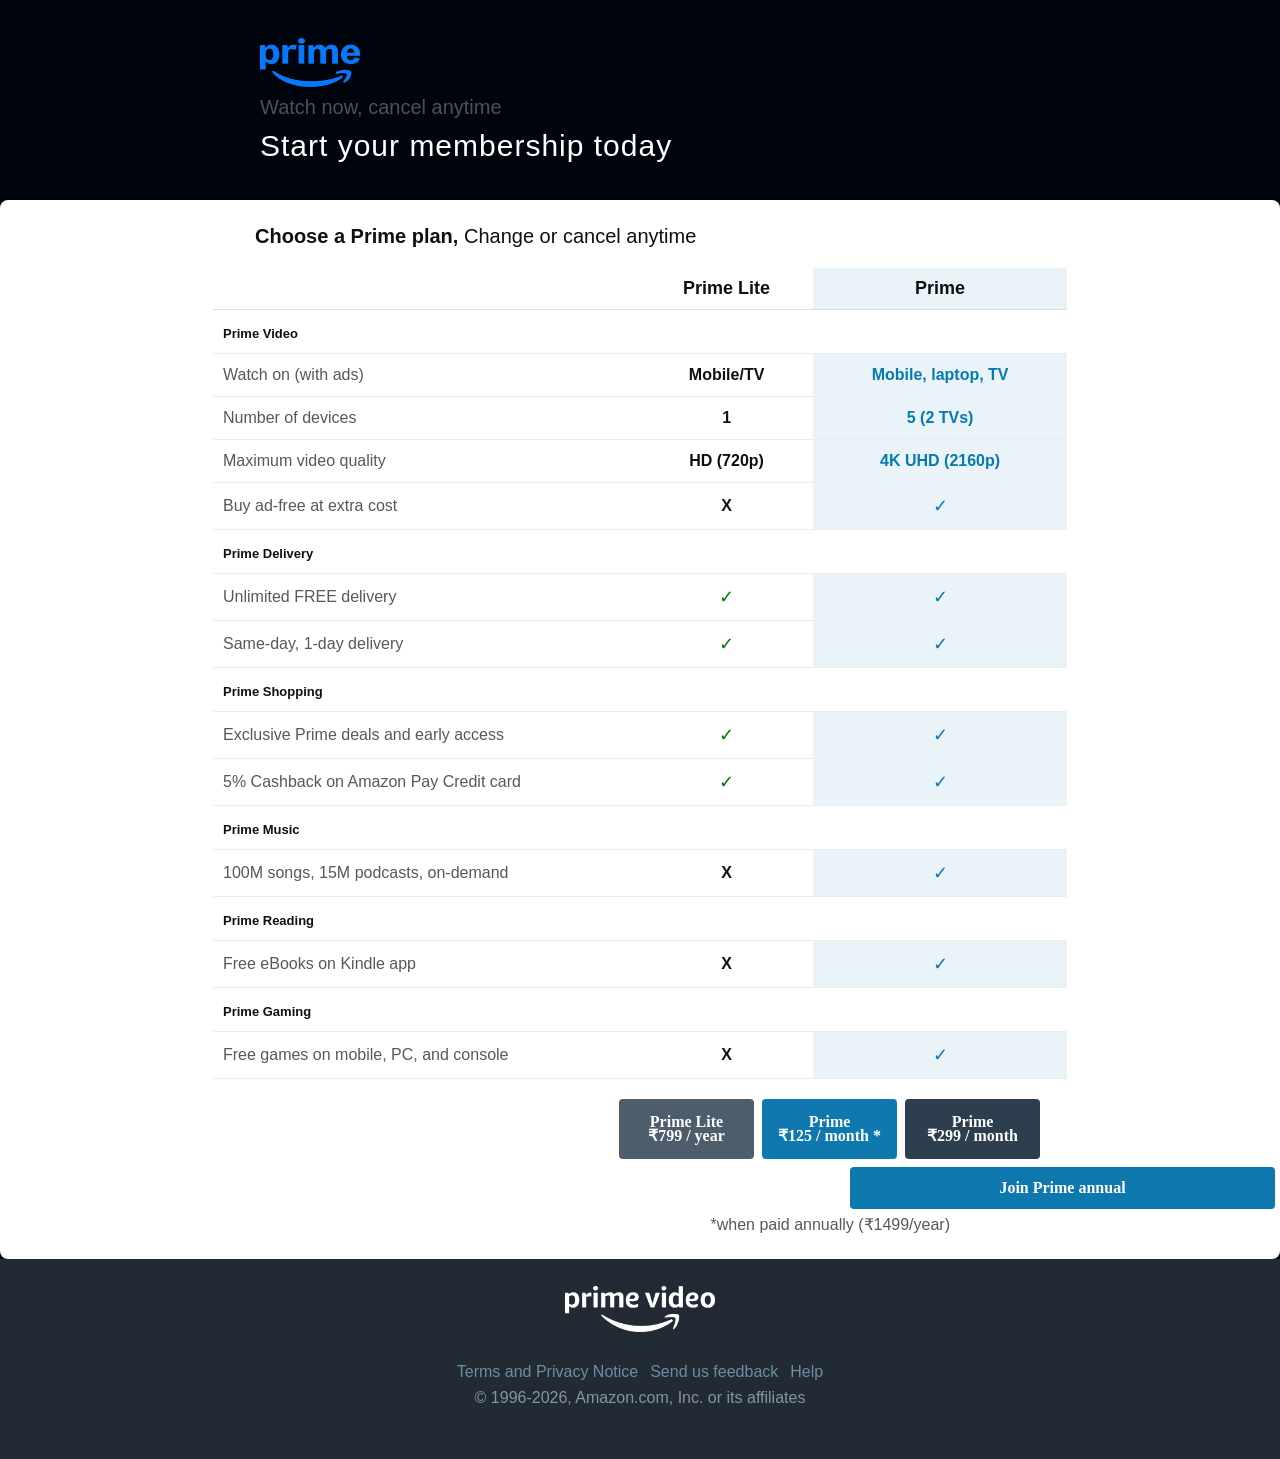
<file: join prime.html>
<!DOCTYPE html>
<html lang="en">
<head>
    <meta charset="UTF-8">
    <meta name="viewport" content="width=device-width, initial-scale=1.0">
    <title>Document</title>
    <link rel="stylesheet" href="./join prime.css">
    <link href="https://fonts.cdnfonts.com/css/amazon-ember" rel="stylesheet">
</head>
<body>


<div class="hero">
  <div>
    <h1><img src ="./img/download (1).png"></h1>
    <p>Watch now, cancel anytime</p>
    <h2 style="margin-top:10px;  font-family: 'Amazon Ember Display', sans-serif; font-weight: 500; font-size: 30px;letter-spacing:1px;">Start your membership today</h2>
  </div>
</div>


<div class="container">
  <h3>Choose a Prime plan,<span> Change or cancel anytime</span></h3>
  <table>
    <tr>
      <th style="width:50%; text-align:left;"></th>
      <th>Prime Lite</th>
      <th class="bg-blue">Prime</th>
    </tr>

    <tr>
        <td colspan="3" class="category">Prime Video</td>
    </tr>
    <tr>
        <td>Watch on (with ads)</td>
        <td class="center bold">Mobile/TV</td>
        <td class="center blue bg-blue">Mobile, laptop, TV</td>
    </tr>
    <tr>
        <td>Number of devices</td>
        <td class="center bold">1</td>
        <td class="center blue bg-blue">5 (2 TVs)</td>
    </tr>
    <tr>
        <td>Maximum video quality</td>
        <td class="center bold">HD (720p)</td>
        <td class="center blue bg-blue">4K UHD (2160p)</td>
    </tr>
    <tr>
        <td>Buy ad-free at extra cost</td>
        <td class="center icon-x">X</td>
        <td class="center icon-tick-blue bg-blue">✓</td>
    </tr>

    <tr>
        <td colspan="3" class="category">Prime Delivery</td>
    </tr>
    <tr>
        <td>Unlimited FREE delivery</td>
        <td class="center icon-tick">✓</td>
        <td class="center icon-tick-blue bg-blue">✓</td>
    </tr>
    <tr>
        <td>Same-day, 1-day delivery</td>
        <td class="center icon-tick">✓</td>
        <td class="center icon-tick-blue bg-blue">✓</td>
    </tr>

    <tr>
        <td colspan="3" class="category">Prime Shopping</td>
    </tr>
    <tr>
        <td>Exclusive Prime deals and early access</td>
        <td class="center icon-tick">✓</td>
        <td class="center icon-tick-blue bg-blue">✓</td>
    </tr>
    <tr>
        <td>5% Cashback on Amazon Pay Credit card</td>
        <td class="center icon-tick">✓</td>
        <td class="center icon-tick-blue bg-blue">✓</td>
    </tr>

    <tr>
        <td colspan="3" class="category">Prime Music</td>
    </tr>
    <tr>
        <td>100M songs, 15M podcasts, on-demand</td>
        <td class="center icon-x">X</td>
        <td class="center icon-tick-blue bg-blue">✓</td>
    </tr>

    <tr>
        <td colspan="3" class="category">Prime Reading</td>
    </tr>
    <tr>
        <td>Free eBooks on Kindle app</td>
        <td class="center icon-x">X</td>
        <td class="center icon-tick-blue bg-blue">✓</td>
    </tr>

    <tr>
        <td colspan="3" class="category">Prime Gaming</td>
    </tr>
    <tr>
        <td>Free games on mobile, PC, and console</td>
        <td class="center icon-x">X</td>
        <td class="center icon-tick-blue bg-blue">✓</td>
    </tr>
  </table>

  <div class="btn-row">
    <button class="btn b1">Prime Lite<br>₹799 / year</button>
    <button class="btn b2">Prime<br>₹125 / month *</button>
    <button class="btn b3">Prime<br>₹299 / month</button>
  </div>
  <button class="join-btn">Join Prime annual</button>
  <p class="small">*when paid annually (₹1499/year)</p>
</div>


<footer class="prime-footer">
  <div class="logo"><img src ="./img/y.png"></div>
  <div class="links">
    <a href="#">Terms and Privacy Notice</a>
    <a href="#">Send us feedback</a>
    <a href="#">Help</a>
  </div>
  <div class="copy">© 1996-2026, Amazon.com, Inc. or its affiliates</div>
</footer>

    
</body>
</html>
</file>
<file: join prime.css>
@import url('https://fonts.cdnfonts.com/css/amazon-ember');

*{ 
    margin:0;
    padding:0; 
    box-sizing:border-box; 
    /* font-family: Arial, sans-serif;  */
}
body{ 
    background:#00050d; 
    color:white; 
     font-family: 'Amazon Ember Display', sans-serif;
}
.hero{
  height:200px;
  background: linear-gradient(to right, #00050d 40%, transparent), linear-gradient(to top, #00050d, transparent 50%);
  display:flex; 
  align-items:center ;
   margin-left: 210px;
   padding:50px;
}
.hero p{
    font-size: 20px;
    color: #515050;

}
.hero img{
    height:50px;
    width: 100px;
}





.container{
  background:#fff;
  width: 100%;
  font-family: 'Amazon Ember', Arial, sans-serif;
  padding: 25px 30px;
  border-radius: 8px;
}
.container h3{
  font-size:20px;
  font-weight: 700;
  color:#0f1111;
  margin-bottom: 20px;
  margin-left: 225px;
}
span{
    font-size: 20px;
    font-weight: 400;
}

table{
  width:70%;
  border-collapse:collapse;
  margin: auto;
}
th{
  font-size:18px;
  font-weight: 700;
  color:#0f1111;
  padding:10px;
  text-align:center;
  border-bottom:1px solid #ddd;
}
td{
  font-size:16px;
  color:#565959;
  padding:12px 10px;
  border-bottom:1px solid #eaeded;
}

.category{
  font-weight:700;
  color:#0f1111;
  font-size:13px;
  padding-top:16px !important;
  border-bottom:1px solid #eaeded;
}

.center{
     text-align:center; 
    }
.bold{
     font-weight:700; 
     color:#0f1111; 
    }
.blue{
     color:#067ab1; 
     font-weight:700;
     }
.bg-blue{
     background:#eaf3f8; 
    }

.icon-x{
     font-weight:700;
      color:#0f1111; 
      font-size:16px;
     }
.icon-tick{ 
    color:#067600;
     font-size:18px; 
     font-weight:300;
     }
.icon-tick-blue{ 
    color:#067ab1;
     font-size:18px; 
     font-weight:300;
     }


.btn-row{
  display:flex;
  justify-content:flex-end;
  gap:8px;
  margin-top:20px;
  margin-right: 210px;
}
.btn{
  width:135px;
  min-height: 60px;
  padding:8px 0;
  
  border-radius:4px;
  border:0;
  color:white;
  font-family:'Amazon Ember';
  font-size:16px;
  font-weight:700;
  line-height:14px;
}
.b1{ background:#4e5d6b; }
.b2{ background:#0f79af; }
.b3{ background:#2d3e4f; }

.join-btn{
  margin-top:8px;
  margin-left:820px;
  display:block;
  width:425px;
  background:#0f79af;
  color:white;
  border:0;
  padding:12px;
  border-radius:4px;
  font-family:'Amazon Ember';
  font-weight:700;
  font-size:16px;
}
.small{
  text-align:right;
  font-size:16px;
  color:#565959;
  margin-top:6px;
  padding-right:300px;
}
.prime-footer{
  background:#222a33;
  width:100%;
  /* padding:18px 0 20px 0; */
  text-align:center;
  font-family:'Amazon Ember', Arial, sans-serif;
  height: 200px;
}

.logo img{
    height:100px;
    width: 150px;
    object-fit: contain;
    /* padding-top: -30px; */

}
.links{
  /* margin-top:6px; */
  display:flex;
  gap:12px;
  justify-content:center;
  /* padding-bottom: 50px; */
}
.links a{
  color:#6b8ea3;
  font-size:16px;
  text-decoration:none;
}
.links a:hover{ text-decoration:underline; color:#1c8ab6; }
.copy{
  margin-top:8px;
  color:#8197a4;
  font-size:16px;
}
/* ========== PRIME COMPARISON - FULL RESPONSIVE ========== */

@media (max-width: 1200px){
  .hero{margin-left:100px;padding:30px;}
  .container h3{margin-left:100px;}
  table{width:85%;}
  .btn-row{margin-right:100px;}
  .join-btn{margin-left:auto;margin-right:100px;width:350px;}
  .small{padding-right:100px;}
}

@media (max-width: 1024px){
  .hero{margin-left:30px;padding:25px;height:160px;}
  .hero img{height:40px;width:80px;}
  .hero p{font-size:18px;}
  .container{padding:20px 15px;}
  .container h3{margin-left:30px;font-size:18px;}
  table{width:90%;}
  th{font-size:16px;}
  td{font-size:14px;}
  .btn-row{margin-right:30px;}
  .join-btn{margin-right:30px;width:300px;}
  .small{padding-right:30px;font-size:14px;}
  .links a,.copy{font-size:14px;}
}

@media (max-width: 768px){
  .hero{margin-left:0;padding:20px 15px;height:140px;flex-direction:column;align-items:flex-start;gap:8px;justify-content:center;}
  .hero p{font-size:16px;}
  .container{padding:15px 10px;border-radius:0;}
  .container h3{margin-left:0;text-align:center;font-size:18px;}
  /* TABLE SCROLL */
  .container{overflow-x:auto;}
  table{width:700px;min-width:700px;margin:0;}
  th{font-size:14px;padding:8px 6px;}
  td{font-size:13px;padding:8px 6px;}
  .category{font-size:11px;}
  .btn-row{margin-right:0;justify-content:center;flex-wrap:wrap;gap:6px;margin-top:15px;}
  .btn{width:110px;min-height:50px;font-size:13px;}
  .join-btn{margin:15px auto 0 auto;width:90%;max-width:350px;margin-left:auto;}
  .small{text-align:center;padding-right:0;font-size:12px;}
  .prime-footer{height:auto;padding:20px 10px;}
  .logo img{height:70px;width:110px;}
  .links{flex-wrap:wrap;gap:8px;}
  .links a{font-size:13px;}
  .copy{font-size:12px;}
}

@media (max-width: 600px){
  .hero{height:120px;padding:15px;}
  .hero img{height:35px;width:70px;}
  .hero p{font-size:14px;}
  .container h3{font-size:16px;margin-bottom:12px;}
  table{width:650px;min-width:650px;}
  th{font-size:12px;}
  td{font-size:11px;padding:6px 4px;}
  .btn{width:100px;min-height:45px;font-size:12px;}
  .join-btn{font-size:14px;padding:10px;}
}

@media (max-width: 480px){
  .hero{height:110px;padding:12px;}
  .hero p{font-size:13px;}
  .container{padding:12px 8px;}
  .container h3{font-size:15px;}
  table{width:600px;min-width:600px;}
  th{font-size:11px;padding:6px 4px;}
  td{font-size:10px;padding:5px 3px;}
  .category{font-size:10px;}
  .btn-row{gap:5px;}
  .btn{width:30%;min-height:42px;font-size:11px;line-height:12px;}
  .join-btn{width:95%;font-size:13px;}
  .small{font-size:11px;margin-top:4px;}
  .prime-footer{padding:15px 8px;}
  .logo img{height:60px;width:90px;}
  .links{gap:6px;}
  .links a{font-size:11px;}
  .copy{font-size:10px;}
}

@media (max-width: 360px){
  table{width:550px;min-width:550px;}
  .btn{width:32%;font-size:10px;}
}
</file>
